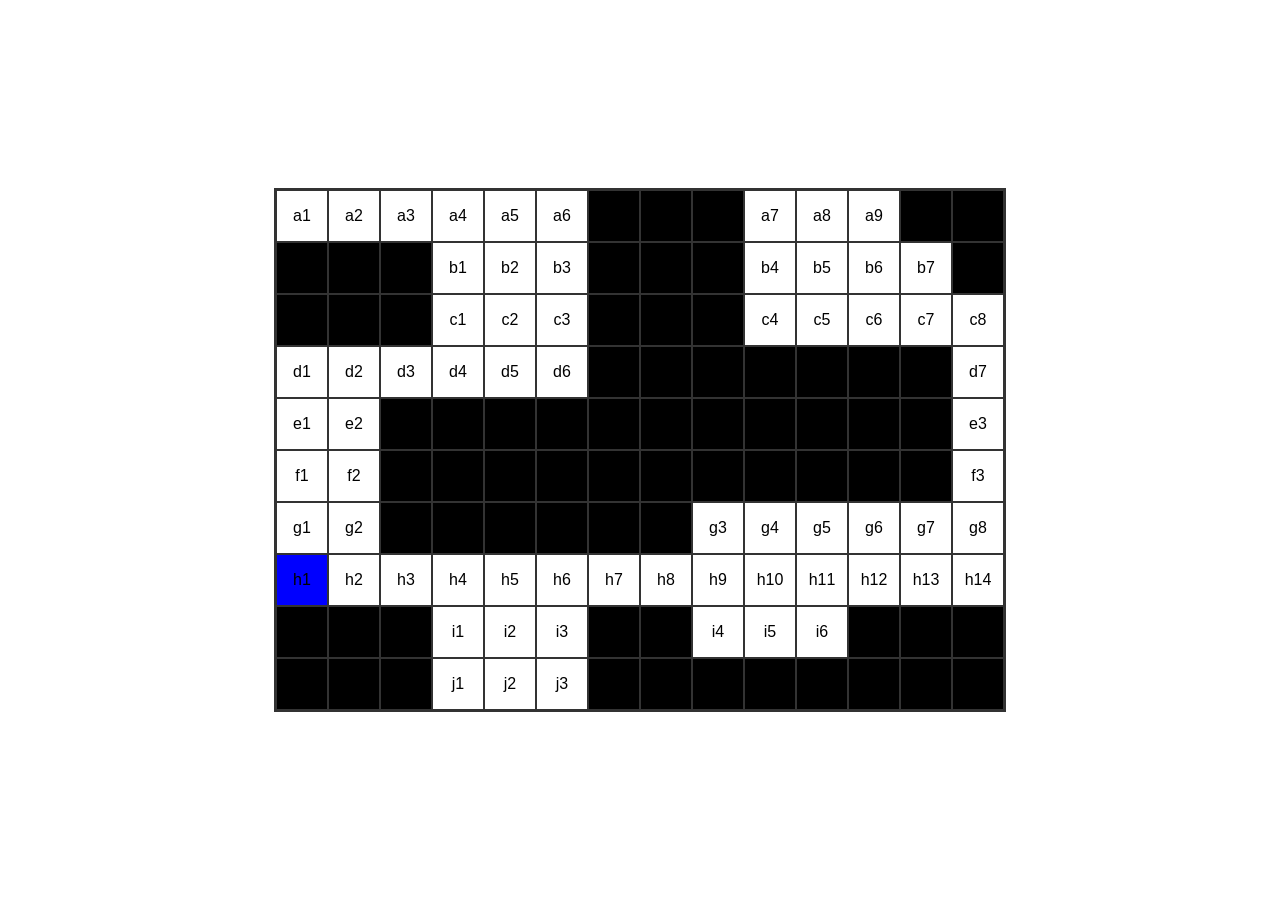
<file: animacao_bloxorz/index.html>
<!DOCTYPE html>
<html lang="en">

<head>
    <meta charset="UTF-8">
    <meta name="viewport" content="width=device-width, initial-scale=1.0">
    <title>Tabuleiro</title>
    <link rel="stylesheet" href="styles.css">
</head>

<body>
    <div class="board">
        <!-- Linhas A a J -->
        <div class="row">
            <div class="cell" id="a1">a1</div>
            <div class="cell" id="a2">a2</div>
            <div class="cell" id="a3">a3</div>
            <div class="cell" id="a4">a4</div>
            <div class="cell" id="a5">a5</div>
            <div class="cell" id="a6">a6</div>
            <div class="cell" id="preto">preto</div>
            <div class="cell" id="preto">preto</div>
            <div class="cell" id="preto">preto</div>
            <div class="cell" id="a7">a7</div>
            <div class="cell" id="a8">a8</div>
            <div class="cell" id="a9">a9</div>
            <div class="cell" id="preto">preto</div>
            <div class="cell" id="preto">preto</div>
        </div>
        <div class="row">
            <div class="cell" id="preto">preto</div>
            <div class="cell" id="preto">preto</div>
            <div class="cell" id="preto">preto</div>
            <div class="cell" id="b1">b1</div>
            <div class="cell" id="b2">b2</div>
            <div class="cell" id="b3">b3</div>
            <div class="cell" id="preto">preto</div>
            <div class="cell" id="preto">preto</div>
            <div class="cell" id="preto">preto</div>
            <div class="cell" id="b4">b4</div>
            <div class="cell" id="b5">b5</div>
            <div class="cell" id="b6">b6</div>
            <div class="cell" id="b7">b7</div>
            <div class="cell" id="preto">preto</div>
        </div>
        <div class="row">
            <div class="cell" id="preto">preto</div>
            <div class="cell" id="preto">preto</div>
            <div class="cell" id="preto">preto</div>
            <div class="cell" id="c1">c1</div>
            <div class="cell" id="c2">c2</div>
            <div class="cell" id="c3">c3</div>
            <div class="cell" id="preto">preto</div>
            <div class="cell" id="preto">preto</div>
            <div class="cell" id="preto">preto</div>
            <div class="cell" id="c4">c4</div>
            <div class="cell" id="c5">c5</div>
            <div class="cell" id="c6">c6</div>
            <div class="cell" id="c7">c7</div>
            <div class="cell" id="c8">c8</div>
        </div>
        <div class="row">
            <div class="cell" id="d1">d1</div>
            <div class="cell" id="d2">d2</div>
            <div class="cell" id="d3">d3</div>
            <div class="cell" id="d4">d4</div>
            <div class="cell" id="d5">d5</div>
            <div class="cell" id="d6">d6</div>
            <div class="cell" id="preto">preto</div>
            <div class="cell" id="preto">preto</div>
            <div class="cell" id="preto">preto</div>
            <div class="cell" id="preto">preto</div>
            <div class="cell" id="preto">preto</div>
            <div class="cell" id="preto">preto</div>
            <div class="cell" id="preto">preto</div>
            <div class="cell" id="d7">d7</div>
        </div>
        <div class="row">
            <div class="cell" id="e1">e1</div>
            <div class="cell" id="e2">e2</div>
            <div class="cell" id="preto">preto</div>
            <div class="cell" id="preto">preto</div>
            <div class="cell" id="preto">preto</div>
            <div class="cell" id="preto">preto</div>
            <div class="cell" id="preto">preto</div>
            <div class="cell" id="preto">preto</div>
            <div class="cell" id="preto">preto</div>
            <div class="cell" id="preto">preto</div>
            <div class="cell" id="preto">preto</div>
            <div class="cell" id="preto">preto</div>
            <div class="cell" id="preto">preto</div>
            <div class="cell" id="e3">e3</div>
        </div>
        <div class="row">
            <div class="cell" id="f1">f1</div>
            <div class="cell" id="f2">f2</div>
            <div class="cell" id="preto">preto</div>
            <div class="cell" id="preto">preto</div>
            <div class="cell" id="preto">preto</div>
            <div class="cell" id="preto">preto</div>
            <div class="cell" id="preto">preto</div>
            <div class="cell" id="preto">preto</div>
            <div class="cell" id="preto">preto</div>
            <div class="cell" id="preto">preto</div>
            <div class="cell" id="preto">preto</div>
            <div class="cell" id="preto">preto</div>
            <div class="cell" id="preto">preto</div>
            <div class="cell" id="f3">f3</div>
        </div>
        <div class="row">
            <div class="cell" id="g1">g1</div>
            <div class="cell" id="g2">g2</div>
            <div class="cell" id="preto">preto</div>
            <div class="cell" id="preto">preto</div>
            <div class="cell" id="preto">preto</div>
            <div class="cell" id="preto">preto</div>
            <div class="cell" id="preto">preto</div>
            <div class="cell" id="preto">preto</div>
            <div class="cell" id="g3">g3</div>
            <div class="cell" id="g4">g4</div>
            <div class="cell" id="g5">g5</div>
            <div class="cell" id="g6">g6</div>
            <div class="cell" id="g7">g7</div>
            <div class="cell" id="g8">g8</div>
        </div>
        <div class="row">
            <div class="cell" id="h1">h1</div>
            <div class="cell" id="h2">h2</div>
            <div class="cell" id="h3">h3</div>
            <div class="cell" id="h4">h4</div>
            <div class="cell" id="h5">h5</div>
            <div class="cell" id="h6">h6</div>
            <div class="cell" id="h7">h7</div>
            <div class="cell" id="h8">h8</div>
            <div class="cell" id="h9">h9</div>
            <div class="cell" id="h10">h10</div>
            <div class="cell" id="h11">h11</div>
            <div class="cell" id="h12">h12</div>
            <div class="cell" id="h13">h13</div>
            <div class="cell" id="h14">h14</div>
        </div>
        <div class="row">
            <div class="cell" id="preto">preto</div>
            <div class="cell" id="preto">preto</div>
            <div class="cell" id="preto">preto</div>
            <div class="cell" id="i1">i1</div>
            <div class="cell" id="i2">i2</div>
            <div class="cell" id="i3">i3</div>
            <div class="cell" id="preto">preto</div>
            <div class="cell" id="preto">preto</div>
            <div class="cell" id="i4">i4</div>
            <div class="cell" id="i5">i5</div>
            <div class="cell" id="i6">i6</div>
            <div class="cell" id="preto">preto</div>
            <div class="cell" id="preto">preto</div>
            <div class="cell" id="preto">preto</div>
        </div>
        <div class="row">
            <div class="cell" id="preto">preto</div>
            <div class="cell" id="preto">preto</div>
            <div class="cell" id="preto">preto</div>
            <div class="cell" id="j1">j1</div>
            <div class="cell" id="j2">j2</div>
            <div class="cell" id="j3">j3</div>
            <div class="cell" id="preto">preto</div>
            <div class="cell" id="preto">preto</div>
            <div class="cell" id="preto">preto</div>
            <div class="cell" id="preto">preto</div>
            <div class="cell" id="preto">preto</div>
            <div class="cell" id="preto">preto</div>
            <div class="cell" id="preto">preto</div>
            <div class="cell" id="preto">preto</div>
        </div>
    </div>
</body>

</html>
<script>
    async function changeCellColor() {
        let delay = 2000;
        let currentStep = 0;

        try {
            const response = await fetch('dados.json'); // Faz a requisição para o arquivo JSON
            const caminho = await response.json(); // Converte a resposta em um objeto JavaScript

            caminho.forEach((cells, index) => {
                setTimeout(() => {
                    if (index > 0) {
                        caminho[index - 1].forEach(prevCellId => {
                            const prevCell = document.getElementById(prevCellId);
                            if (prevCell) {
                                prevCell.style.backgroundColor = 'green';
                            }
                        });
                    }

                    cells.forEach(cellId => {
                        const cell = document.getElementById(cellId);
                        if (cell) {
                            cell.style.backgroundColor = 'blue';
                        }
                    });

                    currentStep = index;
                }, delay * index);
            });

            setTimeout(() => {
                caminho[currentStep].forEach(lastCellId => {
                    const lastCell = document.getElementById(lastCellId);
                    if (lastCell) {
                        lastCell.style.backgroundColor = 'green';
                    }
                });
            }, delay * caminho.length);
        } catch (error) {
            console.error('Erro ao carregar ou processar dados:', error);
        }
    }
    async function carregarJSON() {
        try {
            const response = await fetch('dados.json'); // Faz a requisição para o arquivo JSON
            const caminho = await response.json(); // Converte a resposta em um objeto JavaScript

            // Chama a função para alterar a cor das células com o caminho carregado
            changeCellColor(caminho);
        } catch (error) {
            console.error('Erro ao carregar ou processar dados:', error);
        }
    }

    // Chamada da função para carregar o JSON e iniciar a alteração da cor das células
    carregarJSON();
</script>
</file>
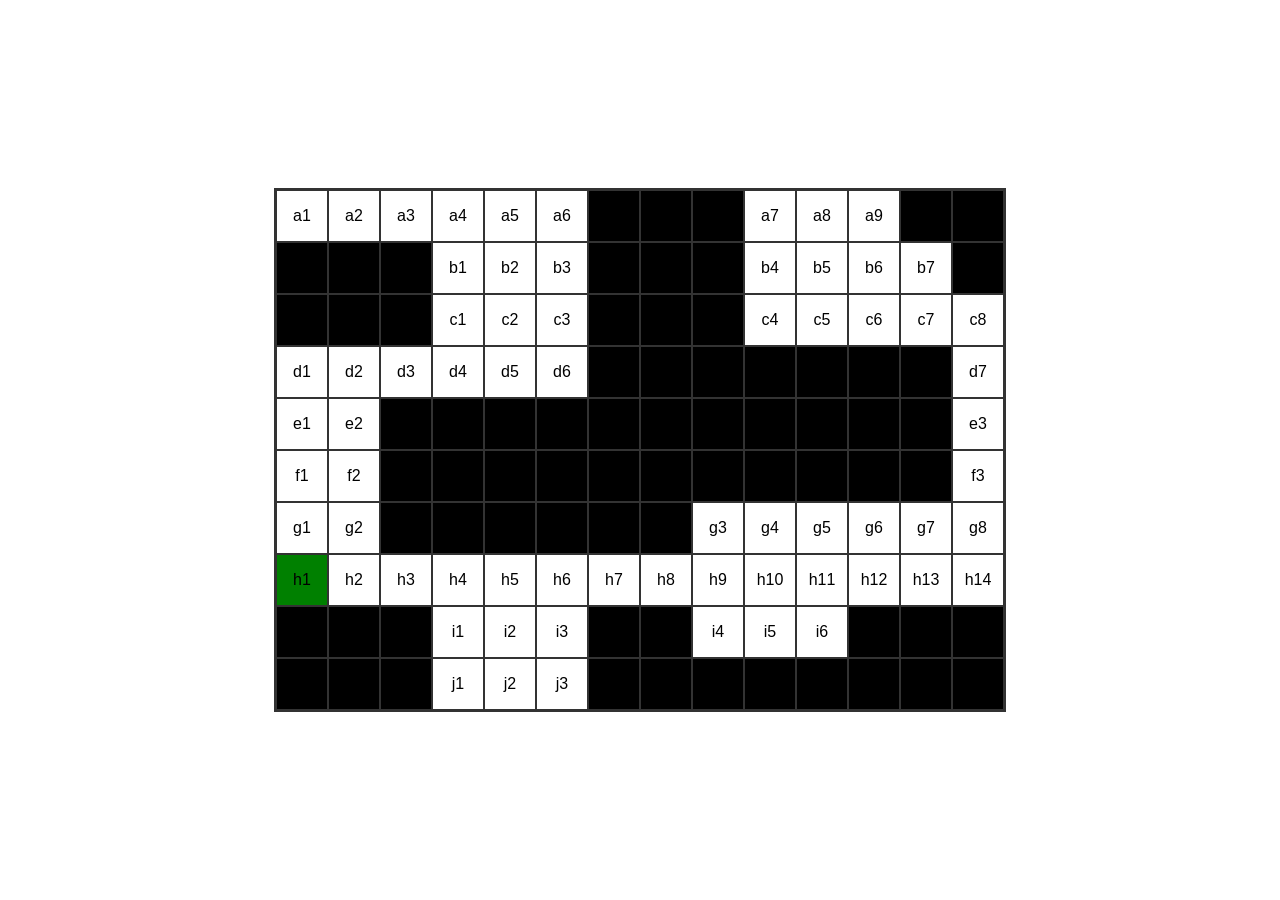
<file: animacao_bloxorz/tabuleiro.html>
<!DOCTYPE html>
<html lang="en">

<head>
    <meta charset="UTF-8">
    <meta name="viewport" content="width=device-width, initial-scale=1.0">
    <title>Tabuleiro</title>
    <link rel="stylesheet" href="styles.css">
</head>

<body>
    <div class="board">
        <!-- Linhas A a J -->
        <div class="row">
            <div class="cell" id="a1">a1</div>
            <div class="cell" id="a2">a2</div>
            <div class="cell" id="a3">a3</div>
            <div class="cell" id="a4">a4</div>
            <div class="cell" id="a5">a5</div>
            <div class="cell" id="a6">a6</div>
            <div class="cell" id="preto">preto</div>
            <div class="cell" id="preto">preto</div>
            <div class="cell" id="preto">preto</div>
            <div class="cell" id="a7">a7</div>
            <div class="cell" id="a8">a8</div>
            <div class="cell" id="a9">a9</div>
            <div class="cell" id="preto">preto</div>
            <div class="cell" id="preto">preto</div>
        </div>
        <div class="row">
            <div class="cell" id="preto">preto</div>
            <div class="cell" id="preto">preto</div>
            <div class="cell" id="preto">preto</div>
            <div class="cell" id="b1">b1</div>
            <div class="cell" id="b2">b2</div>
            <div class="cell" id="b3">b3</div>
            <div class="cell" id="preto">preto</div>
            <div class="cell" id="preto">preto</div>
            <div class="cell" id="preto">preto</div>
            <div class="cell" id="b4">b4</div>
            <div class="cell" id="b5">b5</div>
            <div class="cell" id="b6">b6</div>
            <div class="cell" id="b7">b7</div>
            <div class="cell" id="preto">preto</div>
        </div>
        <div class="row">
            <div class="cell" id="preto">preto</div>
            <div class="cell" id="preto">preto</div>
            <div class="cell" id="preto">preto</div>
            <div class="cell" id="c1">c1</div>
            <div class="cell" id="c2">c2</div>
            <div class="cell" id="c3">c3</div>
            <div class="cell" id="preto">preto</div>
            <div class="cell" id="preto">preto</div>
            <div class="cell" id="preto">preto</div>
            <div class="cell" id="c4">c4</div>
            <div class="cell" id="c5">c5</div>
            <div class="cell" id="c6">c6</div>
            <div class="cell" id="c7">c7</div>
            <div class="cell" id="c8">c8</div>
        </div>
        <div class="row">
            <div class="cell" id="d1">d1</div>
            <div class="cell" id="d2">d2</div>
            <div class="cell" id="d3">d3</div>
            <div class="cell" id="d4">d4</div>
            <div class="cell" id="d5">d5</div>
            <div class="cell" id="d6">d6</div>
            <div class="cell" id="preto">preto</div>
            <div class="cell" id="preto">preto</div>
            <div class="cell" id="preto">preto</div>
            <div class="cell" id="preto">preto</div>
            <div class="cell" id="preto">preto</div>
            <div class="cell" id="preto">preto</div>
            <div class="cell" id="preto">preto</div>
            <div class="cell" id="d7">d7</div>
        </div>
        <div class="row">
            <div class="cell" id="e1">e1</div>
            <div class="cell" id="e2">e2</div>
            <div class="cell" id="preto">preto</div>
            <div class="cell" id="preto">preto</div>
            <div class="cell" id="preto">preto</div>
            <div class="cell" id="preto">preto</div>
            <div class="cell" id="preto">preto</div>
            <div class="cell" id="preto">preto</div>
            <div class="cell" id="preto">preto</div>
            <div class="cell" id="preto">preto</div>
            <div class="cell" id="preto">preto</div>
            <div class="cell" id="preto">preto</div>
            <div class="cell" id="preto">preto</div>
            <div class="cell" id="e3">e3</div>
        </div>
        <div class="row">
            <div class="cell" id="f1">f1</div>
            <div class="cell" id="f2">f2</div>
            <div class="cell" id="preto">preto</div>
            <div class="cell" id="preto">preto</div>
            <div class="cell" id="preto">preto</div>
            <div class="cell" id="preto">preto</div>
            <div class="cell" id="preto">preto</div>
            <div class="cell" id="preto">preto</div>
            <div class="cell" id="preto">preto</div>
            <div class="cell" id="preto">preto</div>
            <div class="cell" id="preto">preto</div>
            <div class="cell" id="preto">preto</div>
            <div class="cell" id="preto">preto</div>
            <div class="cell" id="f3">f3</div>
        </div>
        <div class="row">
            <div class="cell" id="g1">g1</div>
            <div class="cell" id="g2">g2</div>
            <div class="cell" id="preto">preto</div>
            <div class="cell" id="preto">preto</div>
            <div class="cell" id="preto">preto</div>
            <div class="cell" id="preto">preto</div>
            <div class="cell" id="preto">preto</div>
            <div class="cell" id="preto">preto</div>
            <div class="cell" id="g3">g3</div>
            <div class="cell" id="g4">g4</div>
            <div class="cell" id="g5">g5</div>
            <div class="cell" id="g6">g6</div>
            <div class="cell" id="g7">g7</div>
            <div class="cell" id="g8">g8</div>
        </div>
        <div class="row">
            <div class="cell" id="h1">h1</div>
            <div class="cell" id="h2">h2</div>
            <div class="cell" id="h3">h3</div>
            <div class="cell" id="h4">h4</div>
            <div class="cell" id="h5">h5</div>
            <div class="cell" id="h6">h6</div>
            <div class="cell" id="h7">h7</div>
            <div class="cell" id="h8">h8</div>
            <div class="cell" id="h9">h9</div>
            <div class="cell" id="h10">h10</div>
            <div class="cell" id="h11">h11</div>
            <div class="cell" id="h12">h12</div>
            <div class="cell" id="h13">h13</div>
            <div class="cell" id="h14">h14</div>
        </div>
        <div class="row">
            <div class="cell" id="preto">preto</div>
            <div class="cell" id="preto">preto</div>
            <div class="cell" id="preto">preto</div>
            <div class="cell" id="i1">i1</div>
            <div class="cell" id="i2">i2</div>
            <div class="cell" id="i3">i3</div>
            <div class="cell" id="preto">preto</div>
            <div class="cell" id="preto">preto</div>
            <div class="cell" id="i4">i4</div>
            <div class="cell" id="i5">i5</div>
            <div class="cell" id="i6">i6</div>
            <div class="cell" id="preto">preto</div>
            <div class="cell" id="preto">preto</div>
            <div class="cell" id="preto">preto</div>
        </div>
        <div class="row">
            <div class="cell" id="preto">preto</div>
            <div class="cell" id="preto">preto</div>
            <div class="cell" id="preto">preto</div>
            <div class="cell" id="j1">j1</div>
            <div class="cell" id="j2">j2</div>
            <div class="cell" id="j3">j3</div>
            <div class="cell" id="preto">preto</div>
            <div class="cell" id="preto">preto</div>
            <div class="cell" id="preto">preto</div>
            <div class="cell" id="preto">preto</div>
            <div class="cell" id="preto">preto</div>
            <div class="cell" id="preto">preto</div>
            <div class="cell" id="preto">preto</div>
            <div class="cell" id="preto">preto</div>
        </div>
    </div>
    <script>
        // Lista de caminhos definida com endereços de células
        const caminho = [
            ['h1'],
            ['f1', 'g1'],
            ['f2', 'g2'],
            ['h2'],
            ['h3', 'h4'],
            ['h5'],
            ['h6', 'h7'],
            ['h8'],
            ['h9', 'h10'],
            ['g3', 'g4'],
            ['g5'],
            ['h11', 'i6'],
            ['h10', 'i5'],
            ['h9', 'i4'],
            ['g3'],
            ['g4', 'g5'],
            ['h10', 'h11'],
            ['i5', 'i6'],
            ['i4'],
            ['g3', 'h9'],
            ['g4', 'h10'],
            ['g5', 'h11'],
            ['g6', 'h12'],
            ['g7', 'h13'],
            ['g8', 'h14'],
            ['f3'],
            ['d7', 'e3'],
            ['c8'],
            ['c6', 'c7'],
            ['b6', 'b7'],
            ['b5']
        ];

        // Função para alterar a cor das células de acordo com o caminho
        function changeCellColor() {
            let delay = 2000; // Delay inicial de 1 segundo

            caminho.forEach((cells, index) => {
                setTimeout(() => {
                    // Altera a cor das células no caminho para verde
                    cells.forEach(cellId => {
                        const cell = document.getElementById(cellId);
                        if (cell) {
                            cell.style.backgroundColor = 'green';
                        }
                    });
                }, delay * index); // Aplica um atraso proporcional ao índice
            });
        }

        // Chamada da função para alterar a cor das células
        changeCellColor();
    </script>
</body>

</html>
</file>
<file: animacao_bloxorz/styles.css>
body {
    font-family: Arial, sans-serif;
    display: flex;
    justify-content: center;
    align-items: center;
    height: 100vh;
    margin: 0;
}

.board {
    border: 2px solid #333;
}

.row {
    display: flex;
}

.cell {
    width: 50px;
    height: 50px;
    border: 1px solid #333;
    display: flex;
    justify-content: center;
    align-items: center;
}
#preto{
    background-color: black;
}
</file>
